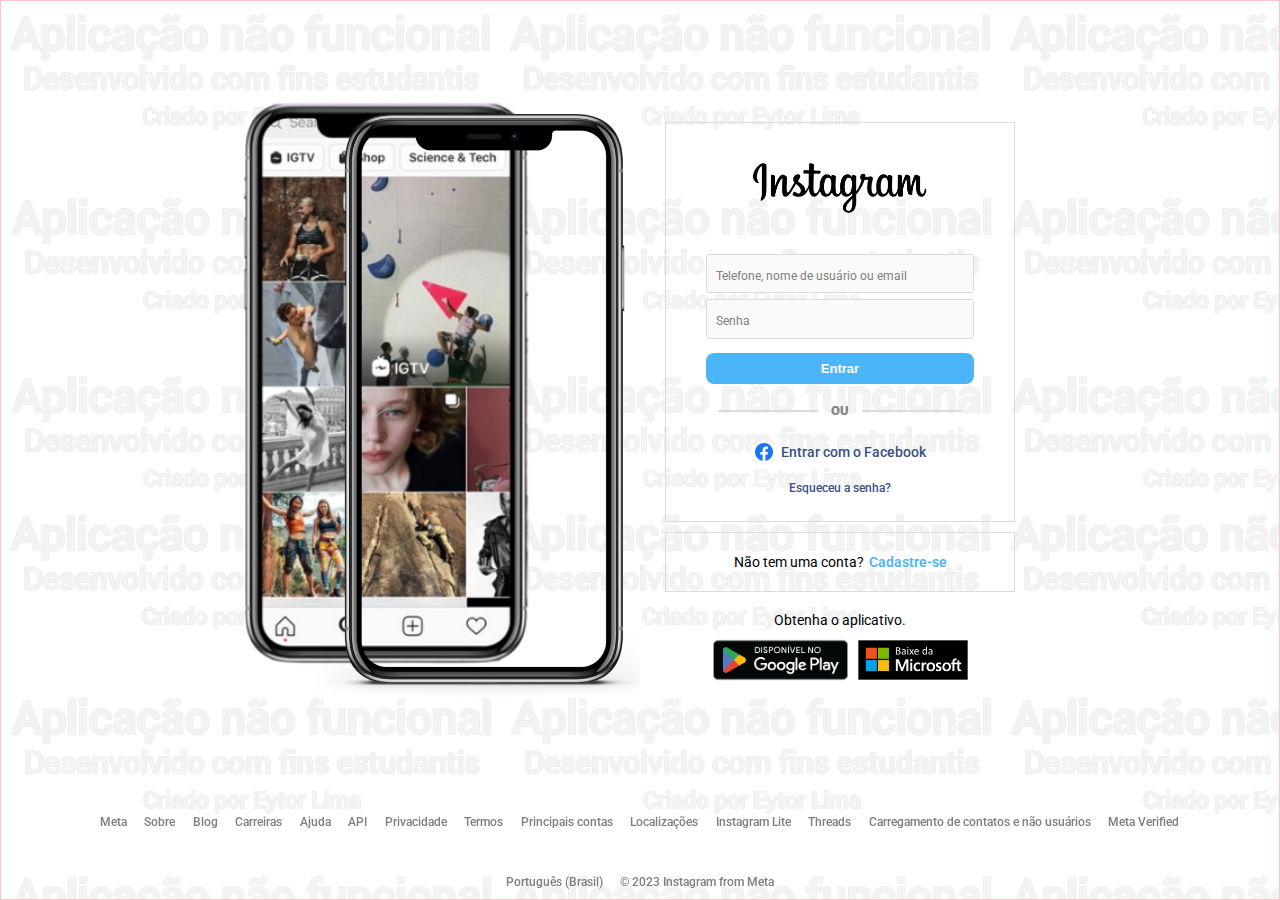
<file: index.html>
<!DOCTYPE html>
<html lang="pt-br">
<head>
    <meta charset="UTF-8">
    <meta name="viewport" content="width=device-width, initial-scale=1.0">

    <link rel="preconnect" href="https://fonts.googleapis.com">
    <link rel="preconnect" href="https://fonts.gstatic.com" crossorigin>
    <link href="https://fonts.googleapis.com/css2?family=Roboto:ital,wght@0,100;0,300;0,400;0,500;0,700;0,900;1,100;1,300;1,400;1,500;1,700;1,900&  display=swap" rel="stylesheet">

    <link rel="stylesheet" href="src/styles/index.css">
    <link rel="shortcut icon" href="src/imgs/logo-insta.png" type="image/x-icon">

    <title>Instagram</title>
</head>
<body>
    <div id="filtro"></div>
    <div class="container">
        <div id="mockups" class="hidden-mobile">
            <div id="img-bottom">
                <img src="src/imgs/Capturar-removebg-preview.png">
            </div>
            <div id="img-top">
                <img src="src/imgs/mockup ios2.png" id="mock">
                <div id="bg-imgs"></div>
            </div>
        </div>
        <main>
            <div id="main-box">
                <div id="logo">
                    <img src="src/imgs/logo-insta-text.png" alt="Instagram">
                </div>
                <form method="get">
                    <input type="text" name="email" id="email" required maxlength="30">
                    <label for="email" id="el">Telefone, nome de usuário ou email</label>
                    <input type="password" name="password" id="password" required maxlength="20">
                    <label for="password" id="pl">Senha</label>
                    <label for="password" id="show-password">Mostrar</label>
                    <button type="submit">Entrar</button>
                </form>
                <div id="ou">
                    <div class="line"></div>
                    OU
                    <div class="line"></div>
                </div>
                <div id="fb">
                    <img src="src/imgs/logo-fb.png" alt="Facebook">
                    <a href="https://www.facebook.com/login/">Entrar com o Facebook</a>
                </div>
                <div id="fp">
                    <a href="password.html">Esqueceu a senha?</a>
                </div>
            </div>
            <div id="second-box">
                <span>Não tem uma conta?</span>
                <a href="cadastro.html">Cadastre-se</a>
            </div>
            <div id="obtenha">
                <span>Obtenha o aplicativo.</span>
                <div id="download">
                    <a href="https://play.google.com/store/apps/details?id=com.instagram.android&referrer=ig_mid%3D42F3CC05-1829-466D-AC1A-2638D4264C20%26utm_campaign%3DloginPage%26utm_content%3Dlo%26utm_source%3Dinstagramweb%26utm_medium%3Dbadge" target="_blank"><img src="src/imgs/baixe-googleplay.png" alt="Google Play" id="gp"></a>
                    <a href="ms-windows-store://pdp/?productid=9nblggh5l9xt&referrer=appbadge&source=www.instagram.com&mode=mini&pos=0%2C0%2C1920%2C1040" target="_blank"><img src="src/imgs/botao-microsoft.png" alt="Microsoft" id="mc"></a>
                </div>
            </div>
        </main>
    </div>

    <footer>
        <div id="first">
            <span>Meta</span>
            <span>Sobre</span>
            <span>Blog</span>
            <span>Carreiras</span>
            <span>Ajuda</span>
            <span>API</span>
            <span>Privacidade</span>
            <span>Termos</span>
            <span>Principais contas</span>
            <span>Localizações</span>
            <span>Instagram Lite</span>
            <span>Threads</span>
            <span>Carregamento de contatos e não usuários</span>
            <span>Meta Verified</span>
        </div>
        <div id="second">
            <span>Português (Brasil)</span>
            <span>© 2023 Instagram from Meta</span>
        </div>    
    </footer>
    <script src="src/scripts/show-password.js"></script> 

    
</body>
</html>
</file>
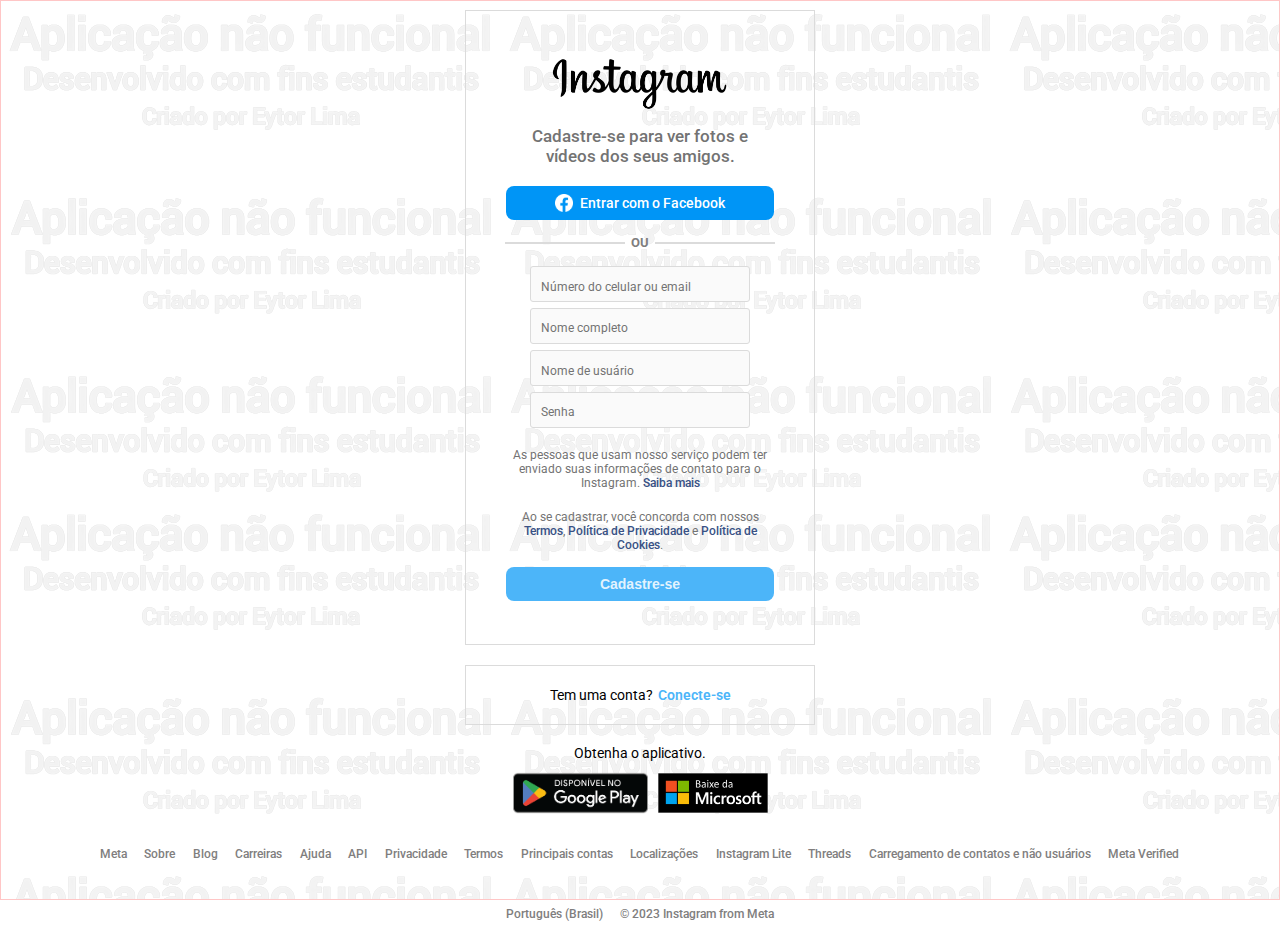
<file: cadastro.html>
<!DOCTYPE html>
<html lang="pt-br">
<head>
    <meta charset="UTF-8">
    <meta name="viewport" content="width=device-width, initial-scale=1.0">

    <link rel="preconnect" href="https://fonts.googleapis.com">
    <link rel="preconnect" href="https://fonts.gstatic.com" crossorigin>
    <link href="https://fonts.googleapis.com/css2?family=Roboto:ital,wght@0,100;0,300;0,400;0,500;0,700;0,900;1,100;1,300;1,400;1,500;1,700;1,900&  display=swap" rel="stylesheet">

    <link rel="stylesheet" href="src/styles/cadastro.css">
    <link rel="shortcut icon" href="src/imgs/logo-insta.png" type="image/x-icon">
    <title>Cadastre-se • Instagram</title>
</head>
<body>
    <div id="filtro"></div>
    <main>
        <div id="main-card">
            <div id="logo">
                <img src="src/imgs/logo-insta-text.png" alt="Instagram">
            </div>
            
            <div id="title">
                Cadastre-se para ver fotos e vídeos dos seus amigos.
            </div>

            <div id="fb-button">
                <img src="src/imgs/icone-fb-branco.png">
                <a href="https://www.facebook.com/login/">Entrar com o Facebook</a>
            </div>

            <div id="ou">
                <div class="line"></div>
                OU
                <div class="line"></div>
            </div>

            <form method="get">
                <input type="text" name="email" id="email" required>
                <label for="email" id="el">Número do celular ou email</label>

                <input type="text" name="nome-completo" id="nome-completo" required>
                <label for="nome-completo" id="ncl">Nome completo</label>

                <input type="text" name="nome-usuario" id="nome-usuario" required>
                <label for="nome-usuario" id="nul">Nome de usuário</label>

                <input type="password" name="password" id="password" required>
                <label for="password" id="pl">Senha</label>
                <label for="password" id="show-password">Mostrar</label>

                <div id="info">
                    <div id="fi">
                        As pessoas que usam nosso serviço podem ter enviado suas informações de contato para o Instagram. <a href="https://www.facebook.com/help/instagram/261704639352628" target="_blank">Saiba mais</a>
                    </div>
    
                    <div id="si">
                        Ao se cadastrar, você concorda com nossos <a href="https://help.instagram.com/581066165581870/?locale=pt_BR" target="_blank">Termos</a>, <a href="https://www.facebook.com/privacy/policy" target="_blank">Política de Privacidade</a> e <a href="https://help.instagram.com/1896641480634370/" target="_blank">Política de Cookies</a>.
                    </div>
                </div>

                <button type="submit" disabled>
                    Cadastre-se
                </button>
            </form>
        </div>

        <div id="second-card">
            Tem uma conta? <a href="index.html">Conecte-se</a>
        </div>

        <div id="obtenha">
            <span>Obtenha o aplicativo.</span>
            <div id="download">
                <a href="https://play.google.com/store/apps/details?id=com.instagram.android&referrer=ig_mid%3D42F3CC05-1829-466D-AC1A-2638D4264C20%26utm_campaign%3DloginPage%26utm_content%3Dlo%26utm_source%3Dinstagramweb%26utm_medium%3Dbadge" target="_blank"><img src="src/imgs/baixe-googleplay.png" alt="Google Play" id="gp"></a>
                <a href="ms-windows-store://pdp/?productid=9nblggh5l9xt&referrer=appbadge&source=www.instagram.com&mode=mini&pos=0%2C0%2C1920%2C1040" target="_blank"><img src="src/imgs/botao-microsoft.png" alt="Microsoft" id="mc"></a>
            </div>
        </div>
    </main>

    <footer>
        <div id="first">
            <span>Meta</span>
            <span>Sobre</span>
            <span>Blog</span>
            <span>Carreiras</span>
            <span>Ajuda</span>
            <span>API</span>
            <span>Privacidade</span>
            <span>Termos</span>
            <span>Principais contas</span>
            <span>Localizações</span>
            <span>Instagram Lite</span>
            <span>Threads</span>
            <span>Carregamento de contatos e não usuários</span>
            <span>Meta Verified</span>
        </div>
        <div id="second">
            <span>Português (Brasil)</span>
            <span>© 2023 Instagram from Meta</span>
        </div>    
    </footer> 
    <script src="src/scripts/button-disabled.js"></script>
    <script src="src/scripts/show-password.js"></script>
    
</body>
</html>
</file>
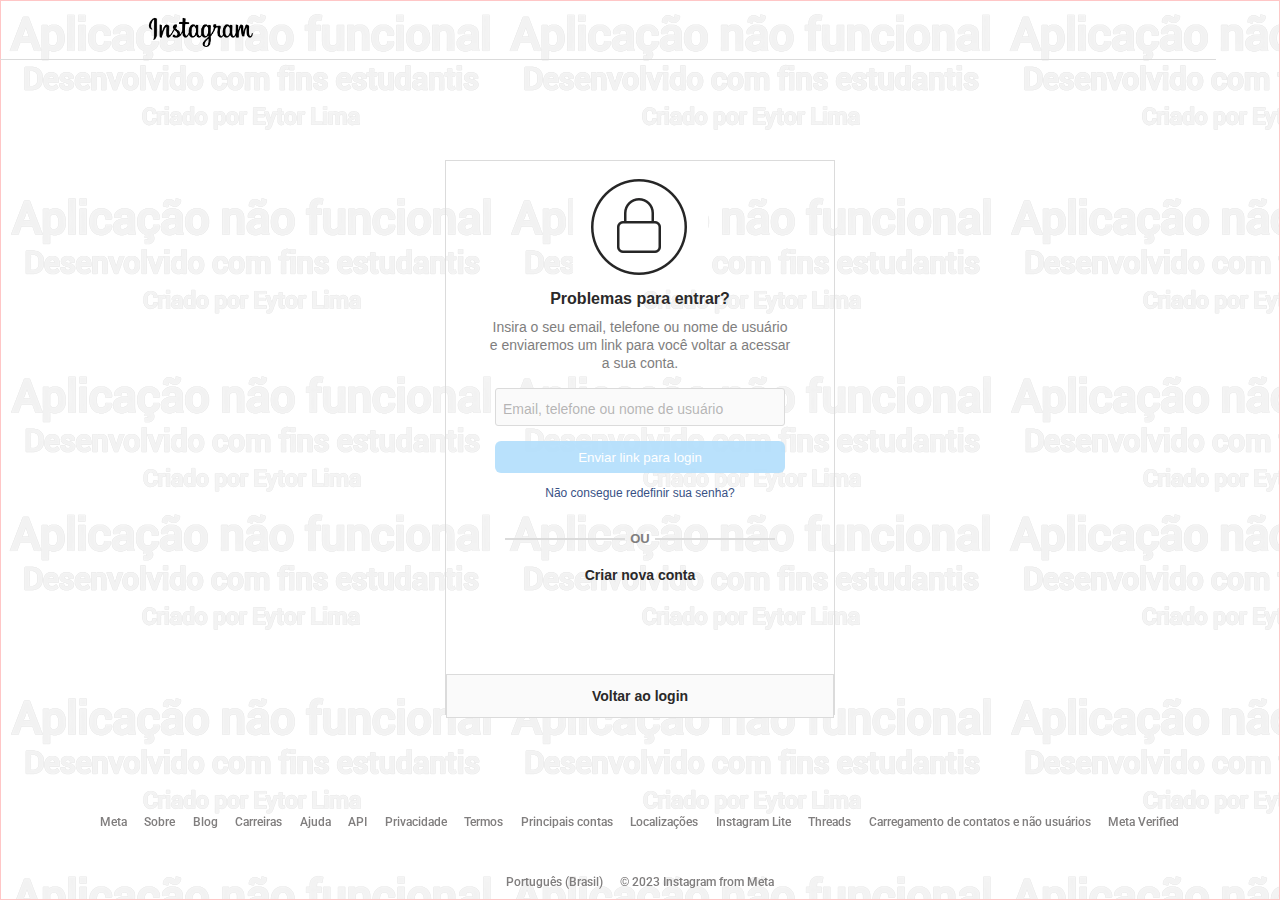
<file: password.html>
<!DOCTYPE html>
<html lang="pt-br">
<head>
    <meta charset="UTF-8">
    <meta name="viewport" content="width=device-width, initial-scale=1.0">

    <link rel="preconnect" href="https://fonts.googleapis.com">
    <link rel="preconnect" href="https://fonts.gstatic.com" crossorigin>
    <link href="https://fonts.googleapis.com/css2?family=Roboto:ital,wght@0,100;0,300;0,400;0,500;0,700;0,900;1,100;1,300;1,400;1,500;1,700;1,900&  display=swap" rel="stylesheet">

    <link rel="stylesheet" href="src/styles/password.css">
    <link rel="shortcut icon" href="src/imgs/logo-insta.png" type="image/x-icon">

    <title>Redefinir senha • Instagram</title>
</head>
<body>
    <div id="filtro"></div>
    <header>
        <diva id="logo-header">
            <img src="src/imgs/logo-insta-text.png" alt="Instagram">
        </diva>
    </header>
    
    <main>
        <div id="main-card">
            <div id="img">
                <img src="src/imgs/cadeado.jpeg">
            </div>
            <div id="info">
                <h1>Problemas para entrar?</h1>
                <div id="text">Insira o seu email, telefone ou nome de usuário <br> e enviaremos um link para você voltar a acessar <br> a sua conta.</div>
            </h1>

            <form method="get">
                <input type="text" name="email" id="email" required>
                <label for="email" id="el"> Email, telefone ou nome de usuário</label>

                <button type="submit">Enviar link para login</button>
            </form>

            <div id="senha">
                <a href="https://help.instagram.com/374546259294234">Não consegue redefinir sua senha?</a>
            </div>

            <div id="ou">
                <div class="line"></div>
                OU
                <div class="line"></div>
            </div>

            <div id="new-acc">
                <a href="cadastro.html">Criar nova conta</a>
            </div>

            <div id="voltar">
                <a href="index.html">Voltar ao login</a>
            </div>
        </div>
    </main>

    <footer>
        <div id="first">
            <span>Meta</span>
            <span>Sobre</span>
            <span>Blog</span>
            <span>Carreiras</span>
            <span>Ajuda</span>
            <span>API</span>
            <span>Privacidade</span>
            <span>Termos</span>
            <span>Principais contas</span>
            <span>Localizações</span>
            <span>Instagram Lite</span>
            <span>Threads</span>
            <span>Carregamento de contatos e não usuários</span>
            <span>Meta Verified</span>
        </div>
        <div id="second">
            <span>Português (Brasil)</span>
            <span>© 2023 Instagram from Meta</span>
        </div>    
    </footer> 

    
</body>
</html>
</file>
<file: src/styles/index.css>
@charset "UTF-8";

* {
    margin: 0px;
    padding: 0px;
    box-sizing: border-box;
}

body {
    width: 100%;
    height: 100%;
    display: flex;
    flex-direction: column;
    font-family: 'Roboto', sans-serif;
}

#filtro {
    position: absolute;
    width: 100%;
    height: 100%;
    border: solid 1px red;
    z-index: -999;
    opacity: 0.22;
    background-image: url('../imgs/filtro.png');
}

#filtro img {
    width: 100%;
}

.container {
    width: 100%;
    height: 740px;
    display: flex;
    justify-content: center;
    align-items: center;
    margin-top: 32px;
}

#mockups {
    width: 400px;
    height: 600px;
    display: flex;
    position: relative;
    overflow: hidden;
}

#img-bottom {
    width: 100%;
    height: 100%;
    position: absolute;
    z-index: 1;
    overflow: hidden;
}

#img-bottom img {
    width: 370px;
    height: 690px;
    transform: translate(-60px, -35px);
    position: absolute;
}

#img-top {
    width: 100%;
    height: 100%;
    position: absolute;
    z-index: 2;
}

#img-top img#mock {
    width: 385px;
    height: 590px;
    transform: translate(50px, 12px);
    position: absolute;
    z-index: 2;
}

#bg-imgs {
    width: 270px;
    height: 555px;
    border-radius: 25px;
    transform: translate(120px, 25px);
    position: absolute;
    z-index: 1;
    animation-duration: 20s;
    animation-iteration-count: infinite;
    animation-name: trade_bg;
    transition: all 100ms ease-in-out;
    overflow: hidden;
    background-repeat: no-repeat;
}

@keyframes trade_bg {
    0% {background-image: url("../imgs/screenshot1.png");}
    25% {background-image: url("../imgs/screenshot2.png");}
    50% {background-image: url("../imgs/screenshot3.png");}
    75% {background-image: url("../imgs/screenshot4.png");}
    100% {background-image: url("../imgs/screenshot1.png");}
}


main {
    width: 400px;
    height: 600px;
    display: flex;
    flex-direction: column;
}

#main-box {
    width: 350px;
    height: 400px;
    border: solid 1px #dbdbdb;
    margin: 20px auto 0px;
}

#logo {
    width: 100%;
    height: 100px;
    display: flex;
    margin-top: 10px;
}

#logo img {
    width: 200px;
    margin: auto auto;
}

form {
    width: 100%;
    height: 150px;
    display: flex;
    flex-direction: column;
    position: relative;
    margin-top: 15px;
}

input {
    width: 268px;
    height: 48px;
    background-color: #fafafa;
    outline: none;
    border: solid 1px #dbdbdb;
    border-radius: 3px;
    margin: 6px auto 0px;
    padding-left: 10px;
    padding-right: 60px;
    padding-top: 5px;
    position: relative;
}

label {
    position: absolute;
    color: #807e7e;
    font-size: 12px;
    transition: all 200ms ease-in-out;
}

label:hover {
    cursor: text;
}

#el {
    transform: translate(50px, 21px);
}

#pl {
    transform: translate(50px, 66px);
}

#email:valid ~ #el {
    transform: translate(49px, 10px);
    font-size: 10px;
}

#password:valid ~ #pl {
    transform: translate(49px, 55px);
    font-size: 10px;
}

#show-password {
    position: absolute;
    color: #2a2929;
    transform: translate(250px, 64px);
    font-size: 14px;
    font-weight: 500;
    visibility: hidden;
    transition: all 0s;
}

#show-password:hover {
    color: #2a29299e;
    cursor: pointer;
}

#password:valid ~ #show-password {
    visibility: visible;
}

button {
    width: 268px;
    height: 40px;
    background-color: #4cb5f9;
    outline: none;
    border: none;
    border-radius: 8px;
    color: white;
    font-weight: 700;
    font-size: 13px;
    margin: 14px auto;
    transition: all 300ms ease-in-out;
}

button:hover {
    cursor: pointer;
    background-color: #33a8f7;
}

#ou {
    display: flex;
    width: 270px;
    margin: 5px auto;
    align-items: center;
    justify-content: space-evenly;
    color: #807e7e;
    font-size: 13px;
    font-weight: 800;
}

.line {
    border: solid 1px #dbdbdb;
    width: 100px;
    height: 1px;
}

#fb {
    width: 270px;
    display: flex;
    justify-content: center;
    align-items: center;
    margin: 25px auto 0px;
}

#fb img {
    width: 18px;
    margin-right: 8px;
}

#fb a {
    text-decoration: none;
    font-size: 14px;
    font-weight: 500;
    color: #385185;
}

#fp {
    width: 270px;
    margin: 20px auto 0px;
    display: flex;
    align-items: center;
    justify-content: center;
}

#fp a {
    text-decoration: none;
    text-align: center;
    color: #385185;
    font-size: 12px;
    font-weight: 500;
}

#second-box {
    width: 350px;
    height: 60px;
    border: solid 1px #dbdbdb;
    margin: 10px auto;
    display: flex;
    align-items: center;
    justify-content: center;
    font-size: 14px;
}

#second-box a {
    color: #4cb5f9;
    text-decoration: none;
    margin-left: 5px;
    font-weight: 600;
    transition: all 150ms ease-in-out;
}

#second-box a:hover {
    color: #2aa5f7;
}

#obtenha {
    width: 275px;
    font-size: 14px;
    margin: 10px auto 0px;
    display: flex;
    flex-direction: column;
    align-items: center;
}

#download {
    display: flex;
    width: 100%;
    align-items: center;
    justify-content: space-evenly;
    margin-top: 6px;
}

#download img#gp {
    width: 135px;
}

#download img#mc {
    width: 110px;
}

footer {
    margin: auto auto;
    bottom: 0%;
    position: fixed;
    width: 100%;
    height: 110px;
    text-align: center;
    font-size: 12px;
    color: #807e7e;
    font-weight: 500;
    justify-content: space-evenly;
}

footer span:hover {
    cursor: pointer;
    text-decoration: underline;
}

#first {
    width: 1100px;
    max-width: 100%;
    height: 30px;
    max-height: 65px;
    margin: 25px auto 0px;
    display: flex;
    flex-wrap: wrap;
    justify-content: space-evenly;
}

#first span {
    margin-left: 7px;
    margin-right: 8px;
}

#second {
    width: 300px;
    margin: 30px auto ;
    display: flex;
    justify-content: space-evenly;
}

@media (max-width: 875px) {
    div#mockups {
        display: none;
    }
    
    #main-box {
        margin-top: 0px;
    }

}

@media (max-width: 450px) {
    .container {
        margin: 0px;
        height: 600px;
    }

    main {
        width: 100%;
        height: 100%;
    }

    #main-box, #second-box, #obtenha {
        border: none;
        width: 100%;
    }

    input {
        width: 270px;
        height: 80px;
        margin: 3px auto;
    }

    button {
        margin-top: 11px;
        width: 270px;
        height: 80px;
    }

    #el {
        width: fit-content;
        align-self: center;
        transform: translateY(18px);
    }

    #email:valid ~ #el {
        transform: translateY(7px);
        font-size: 9px;
    }

    #pl {
        align-self: center;
        transform: translateY(62px);
    }

    #password:valid ~ #pl {
        transform: translateY(51px);
    }

    #show-password {
        align-self: center;
        transform: translate(102px, 62px);
    }

    #download {
        margin-top: 10px;
        width: 280px;
    }

    footer {
        position: relative;
    }

    #first {
        max-height: none;
        height: fit-content;
        max-width: 90%;
        padding-bottom: 10px;
        margin-top: 0px;
    }
    
    #second {
        margin-top: 0px;
        max-width: none;
        width: 100%;
    }
}
</file>
<file: src/styles/cadastro.css>
* {
    margin: 0px;
    padding: 0px;
    box-sizing: border-box;
}

body {
    width: 100%;
    height: 100%;
    display: flex;
    flex-direction: column;
}

#filtro {
    position: absolute;
    width: 100%;
    height: 100%;
    border: solid 1px red;
    z-index: -999;
    opacity: 0.22;
    background-image: url('../imgs/filtro.png');
}

#filtro img {
    width: 100%;
}

main {
    width: 100%;
    height: fit-content;
    display: flex;
    flex-direction: column;
}

#main-card {
    width: 350px;
    height: 635px;
    border: solid 1px #dbdbdb;
    margin: 10px auto;
    display: flex;
    flex-direction: column;
    font-family: 'Roboto', sans-serif;
}

#logo {
    width: 100%;
    height: 100px;
    display: flex;
    justify-content: center;
    align-items: center;
}

#logo img {
    width: 200px;
    transform: translateY(18px);
}

#title {
    font-size: 17px;
    font-weight: 500;
    color: #737373;
    text-align: center;
    width: 250px;
    margin: 15px auto 0px;
}

#fb-button {
    width: 268px;
    height: 34px;
    margin: 20px auto 0px;
    background-color: #0095f6;
    border-radius: 8px;
    display: flex;
    justify-content: center;
    align-items: center;
    transition: all 150ms ease-in-out;
}

#fb-button a {
    text-decoration: none;
    color: white;
    margin-left: 7px;
    font-size: 14px;
    font-weight: 500;
}

#fb-button img {
    width: 18px;
}

#fb-button:hover {
    background-color: #1877F2;
    cursor: pointer;
}


#ou {
    display: flex;
    width: 270px;
    margin: 15px auto 0px;
    align-items: center;
    justify-content: space-between;
    color: #807e7e;
    font-size: 13px;
    font-weight: 700;
}

.line {
    border: solid 1px #dbdbdb;
    width: 120px;
    height: 1px;
}

form {
    display: flex;
    flex-direction: column;
    margin-top: 10px;
}

input {
    width: 220px;
    height: 36px;
    background-color: #fafafa;
    outline: none;
    border: solid 1px #dbdbdb;
    border-radius: 3px;
    margin: 6px auto 0px;
    padding-left: 10px;
    padding-right: 60px;
    padding-top: 5px;
    position: relative;
}

label {
    position: absolute;
    color: #737373;
    font-size: 12px;
    transition: all 200ms ease-in-out;

}

label:hover {
    cursor: text;
}

#el {
    transform: translate(75px, 20px);
}

#email:valid ~ #el {
    transform: translate(75px, 8px);
    font-size: 10px;
}

#ncl {
    transform: translate(75px, 61px);
}

#nome-completo:valid ~ #ncl {
    transform: translate(75px, 49px);
    font-size: 10px;
}

#nul {
    transform: translate(75px, 104px);
}

#nome-usuario:valid ~ #nul {
    transform: translate(75px, 91px);
    font-size: 10px;
}

#pl {
    transform: translate(75px, 145px);
}

#password:valid ~ #pl {
    transform: translate(75px, 134px);
    font-size: 10px;
}

#show-password {
    position: absolute;
    color: #2a2929;
    transform: translate(227px, 144px);
    font-size: 14px;
    font-weight: 500;
    visibility: hidden;
    transition: all 0s;
}

#show-password:hover {
    color: #2a29299e;
    cursor: pointer;
}

#password:valid ~ #show-password {
    visibility: visible;
}

#info {
    width: 100%;
    font-size: 12px;
    color: #737373;
    display: flex;
    flex-direction: column;
    align-items: center;
    gap: 20px;
    margin-top: 20px;
}

#fi, #si {
    width: 270px;
    text-align: center;
}

#fi a, #si a {
    color: #385185;
    font-weight: 500;
    text-decoration: none;
}

button {
    width: 268px;
    height: 34px;
    outline: none;
    border: none;
    background-color: #0095f6;
    color: rgba(255, 255, 255, 0.85);
    border-radius: 8px;
    margin: 15px auto 0px;
    font-size: 14px;
    font-weight: 600;
    transition: all 150ms ease-in-out;
}

:disabled {
    background-color: #4cb5f9;
}

button:enabled:hover {
    cursor: pointer;
    background-color: #1877F2;
}

#second-card {
    width: 350px;
    height: 60px;
    border: solid 1px #dbdbdb;
    margin: 10px auto;
    display: flex;
    align-items: center;
    justify-content: center;
    font-size: 14px;
    font-family: 'Roboto', sans-serif;
}

#second-card a {
    color: #4cb5f9;
    text-decoration: none;
    margin-left: 5px;
    font-weight: 600;
    transition: all 150ms ease-in-out;
}

#second-card a:hover {
    color: #2aa5f7;
}

#obtenha {
    width: 275px;
    font-size: 14px;
    margin: 10px auto 0px;
    display: flex;
    flex-direction: column;
    align-items: center;
    font-family: 'Roboto', sans-serif;
}

#download {
    display: flex;
    width: 100%;
    align-items: center;
    justify-content: space-evenly;
    margin-top: 6px;
}

#download img#gp {
    width: 135px;
}

#download img#mc {
    width: 110px;
}

footer {
    margin: auto auto;
    bottom: 0%;
    position: relative;
    width: 100%;
    height: 110px;
    text-align: center;
    font-size: 12px;
    color: #807e7e;
    font-weight: 500;
    font-family: 'Roboto', sans-serif;
    justify-content: space-evenly;
}

footer span:hover {
    cursor: pointer;
    text-decoration: underline;
}

#first {
    width: 1100px;
    max-width: 100%;
    height: 30px;
    max-height: 65px;
    margin: 25px auto 0px;
    display: flex;
    flex-wrap: wrap;
    justify-content: space-evenly;
}

#first span {
    margin-left: 7px;
    margin-right: 8px;
}

#second {
    width: 300px;
    margin: 30px auto ;
    display: flex;
    justify-content: space-evenly;
}

@media (max-width: 450px) {
    #main-card {
        height: fit-content;
        padding-bottom: 5px;
    }

    #main-card, #second-card {
        border: none;
        width: 100%;
    }

    #title, button, #ou, #fb-button, #fi, #si, #obtenha {
        width: 75%;
    }

    input {
        width: 270px;
    }

    #el, #ncl, #nul, #pl, #show-password {
        align-self: center;
    }    

    #el {
        transform: translate(-50px, 20px);
    }

    #email:valid ~ #el {
        transform: translate(-62px, 8px);
    }

    #ncl {
        transform: translate(-80px, 61px);
    }

    #nome-completo:valid ~ #ncl {
        transform: translate(-88px, 49px);
    }

    #nul {
        transform: translate(-78px, 104px);
    }

    #nome-usuario:valid ~ #nul {
        transform: translate(-86px, 91px);
    }

    #pl {
        transform: translate(-107px, 145px);
    }

    #password:valid ~ #pl {
        transform: translate(-110px, 134px);
    }

    #show-password {
        transform: translate(100px, 144px);
    }

    .line {
        width: 44%;
    }
    
    footer {
        position: relative;
    }

    #first {
        max-height: none;
        height: fit-content;
        max-width: 90%;
        padding-bottom: 10px;
        margin-top: 0px;
    }
    
    #second {
        margin-top: 0px;
        max-width: none;
        width: 100%;
    }
}

@media (max-width: 360px) {


}
</file>
<file: src/styles/password.css>
* {
    margin: 0px;
    padding: 0px;
    box-sizing: border-box;
}

body {
    display: flex;
    flex-direction: column;
    width: 100%;
    height: 100%;
}

#filtro {
    position: absolute;
    width: 100%;
    height: 100%;
    border: solid 1px red;
    z-index: -999;
    opacity: 0.22;
    background-image: url('../imgs/filtro.png');
}

#filtro img {
    width: 100%;
}

header {
    height: 60px;
    width: 95%;
    border-bottom: 1px solid #dbdbdb;
    display: flex;
}

#logo-header {
    width: 975px;
    display: flex;
    align-items: center;
    overflow: hidden;
    margin-left: auto;
    margin-right: auto;
    padding-left: 20px;
    padding-right: 20px;
}

#logo-header img {
    width: 120px;
    margin-left: 0px;
}

main {
    width: 100%;
    height: fit-content;
    padding-bottom: 100px;
    padding-top: 100px;
    display: flex;
}

#main-card {
    border: solid 1px #dbdbdb;
    width: 390px;
    height: 555px;
    margin: auto auto;
    display: flex;
    flex-direction: column;
    font-family: 'Robot', sans-serif;
}

#img {
    display: flex;
}

#img img {
    margin: 10px auto 0px;
}

#info {
    margin-top: 5px;
    height: 100%;
}

h1 {
    font-size: 16px;
    color: #2a2929;
    text-align: center;
    font-weight: 600;
}

#text {
    margin: 10px auto;
    color: #807e7e;
    text-align: center;
    line-height: 18px;
    font-size: 14px;
    font-weight: 500;
    width: 80%;
}

form {
    display: flex;
    flex-direction: column;
    position: relative;
}

input {
    width: 290px;
    height: 38px;
    background-color: #fafafa;
    outline: none;
    border: solid 1px #dbdbdb;
    border-radius: 3px;
    margin: 6px auto 0px;
    padding-left: 10px;
    padding-right: 60px;
    padding-top: 5px;
    position: relative;
}

label {
    position: absolute;
    color: #807e7e90;
    font-size: 14px;
    transition: all 200ms ease-in-out;
}

label:hover {
    cursor: text;
}

#el {
    position: absolute;
    transform: translate(57px, 19px);
}

#email:valid ~ #el {
    transform: translate(59px, 10px);
    font-size: 10px;
}

button {
    width: 290px;
    height: 32px;
    border-radius: 6px;
    border: none;
    outline: none;
    background-color: #b2defce9;
    color: rgb(255, 255, 255);
    margin: 15px auto 0px;
    transition: all 200ms ease-in-out;
}

input:valid ~ button {
    background-color: #0095f6;
}

input:valid ~ button:hover {
    cursor: pointer;
    background-color: #1877F2;
}

#senha {
    text-align: center;
    margin-top: 10px;
}

#senha a {
    font-size: 12px;
    text-decoration: none;
    color: #385185;
}

#senha a:visited {
    color: #385185;
}

#ou {
    display: flex;
    width: 270px;
    margin: 30px auto 0px;
    align-items: center;
    justify-content: space-between;
    color: #807e7e;
    font-size: 13px;
    font-weight: 700;
}

.line {
    border: solid 1px #dbdbdb;
    width: 120px;
    height: 1px;
}

#new-acc {
    text-align: center;
    margin-top: 20px;
}

#voltar {
    height: 44px;
    display: flex;
    align-items: center;
    justify-content: center;
    background-color: #fafafa;
    border: solid 1px #dbdbdb;
    margin-top: 90px;
}

#voltar a {
    width: 100%;
    height: 100%;
    display: flex;
    justify-content: center;
    align-items: center;
}

#new-acc a, #voltar a {
    color: #2a2929;
    font-size: 14px;
    font-weight: 600;
    text-decoration: none;
    transition: all 150ms ease-in-out;
}

#new-acc a:visited, #voltar a:visited {
    color: #2a2929;;
}

#new-acc a:hover, #voltar a:hover {
    color: #2a2929b7;;
}

footer {
    margin: auto auto;
    bottom: 0%;
    position: fixed;
    width: 100%;
    height: 110px;
    text-align: center;
    font-size: 12px;
    color: #807e7e;
    font-weight: 500;
    justify-content: space-evenly;
    font-family: 'Roboto', sans-serif;
}

footer span:hover {
    cursor: pointer;
    text-decoration: underline;
}

#first {
    width: 1100px;
    max-width: 100%;
    height: 30px;
    max-height: 65px;
    margin: 25px auto 0px;
    display: flex;
    flex-wrap: wrap;
    justify-content: space-evenly;
}

#first span {
    margin-left: 7px;
    margin-right: 8px;
}

#second {
    width: 300px;
    margin: 30px auto ;
    display: flex;
    justify-content: space-evenly;
}

@media (max-width: 450px) {
    footer {
        position: relative;
    }

    #first {
        max-height: none;
        height: fit-content;
        max-width: 90%;
        padding-bottom: 10px;
        margin-top: 0px;
    }
    
    #second {
        margin-top: 0px;
        max-width: none;
        width: 100%;
    }
}

@media (max-width: 390px) {
    #main-card {
        width: 100%;
    }

    input, button, #ou {
        width: 90%;
    }

    .line {
        width: 44%;
    }
    
    form {
        position: normal;
    }

    #email:valid ~ #el {
        transform: translate(57px, 10px);
    }
}

@media (max-width: 330px) {
    #el {
        transform: translate(27px, 19px);
    }
}
</file>
